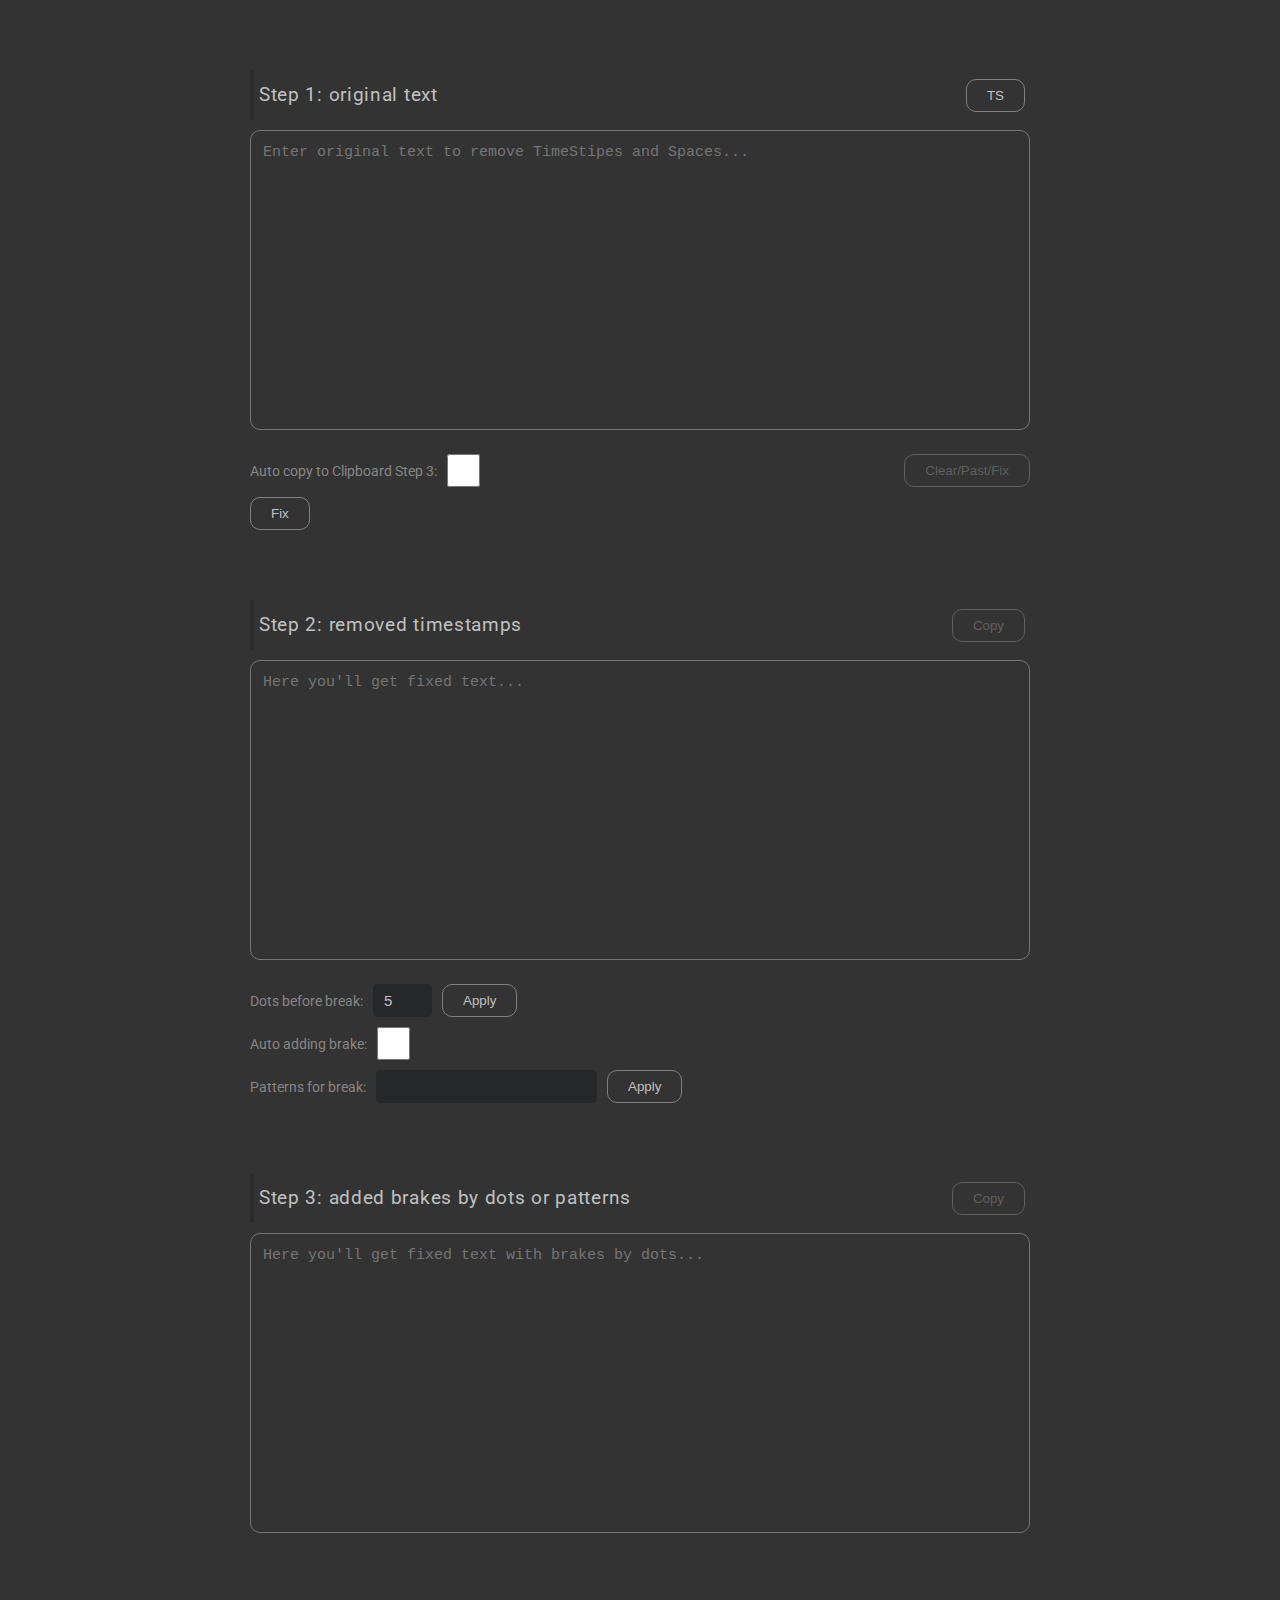
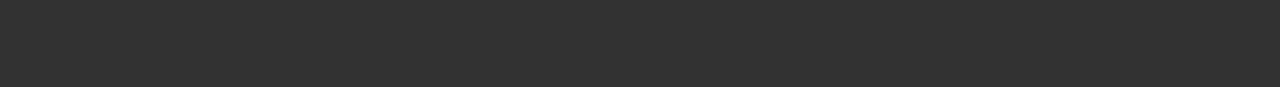
<file: Versions archive/v.1./index.html>
<!DOCTYPE html>
<html lang="en">

<head>
  <meta charset="UTF-8">
  <meta http-equiv="X-UA-Compatible" content="IE=edge">
  <meta name="viewport" content="width=device-width, initial-scale=1.0">
  <link rel="preconnect" href="https://fonts.googleapis.com">
  <link rel="preconnect" href="https://fonts.gstatic.com" crossorigin>
  <link href="https://fonts.googleapis.com/css2?family=Roboto:wght@100;300;400;500;700;900&display=swap"
    rel="stylesheet">
  <link rel="stylesheet" href="style.css">
  <title>YT Transcript editor</title>
</head>

<body>

  <!-- for Console version - without Web UI -->
  <!-- <p class="original_text"></p> -->


  <!-- for Web UI -->
  <div class="app">

    <!-- ------- Step 1: original text ------ -->

    <div class="textArea_box">

      <div class="teaxtarea_header">
        <h3 class="header">Step 1: original text</h3>
        <button class="btn btn_timestamp">TS</button>
      </div>


      <textarea placeholder="Enter original text to remove TimeStipes and Spaces..." wrap="soft" name="" id="" cols="30"
        rows="10" class="textArea textArea_inPut"></textarea>

      <div class="buttons_box space_between">

        <div class="box_btn_input display_block">

          <div class="box_btn_input">
            <label for="">Auto copy to Clipboard Step 3: </label>
            <input type="checkbox" name="" id="checkbox_auto_copy_clipboard" class="input_checkbox">
          </div>

          <div class="btn_apply_original_text">
            <button class="btn btn_fix">Fix</button>
          </div>
        </div>

        <button class="btn btn_clear">Clear/Past/Fix</button>
      </div>


    </div>




    <!-- ------- Step 2: removed timestamps ------ -->

    <div class="textArea_box">

      <div class="teaxtarea_header">
        <h3 class="header">Step 2: removed timestamps</h3>
        <button onclick="copyToClipboard('.textArea_outPut')" class="btn btn_copy">Copy</button>
      </div>

      <textarea placeholder="Here you'll get fixed text..." wrap="soft" name="" id="" cols="30" rows="10"
        class="textArea textArea_outPut" id="txtar_fix1"></textarea>

      <div class="buttons_box">

        <div class="left">

          <div class="box_btn_input margin_bottom">
            <label for="">Dots before break: </label>
            <input value="5" type="number" min="1" max="10" step="1" oninput="validity.valid||(value='');"
              onkeypress="return (event.charCode !=8 && event.charCode ==0 || (event.charCode >= 48 && event.charCode <= 57))"
              class="input input_dots_number">
            <button class="btn btn_brakes">Apply</button>
          </div>


          <div class="box_btn_input">
            <label for="">Auto adding brake: </label>
            <input type="checkbox" name="" id="checkbox_auto_brakes" class="input_checkbox">
          </div>

          <div class="box_btn_input">
            <label for="">Patterns for break: </label>
            <input type="text" class="input input_custom_brakes">
            <button class="btn btn_custom_brakes">Apply</button>
          </div>

        </div>

      </div>

    </div>




    <!-- ------- Step 3: added brakes by dots or patterns ------ -->

    <div class="textArea_box">

      <div class="teaxtarea_header">
        <h3 class="header">Step 3: added brakes by dots or patterns</h3>
        <button onclick="copyToClipboard('.textArea_output_brakes_by_dots')"
          class="btn btn-right_copy  btn_copy">Copy</button>
      </div>


      <textarea placeholder="Here you'll get fixed text with brakes by dots..." wrap="soft" name="" id="" cols="30"
        rows="10" class="textArea textArea_output_brakes_by_dots" id="txtar_fix2"></textarea>


    </div>




  </div>



  <script src="script_webui.js"></script>
</body>

</html>
</file>
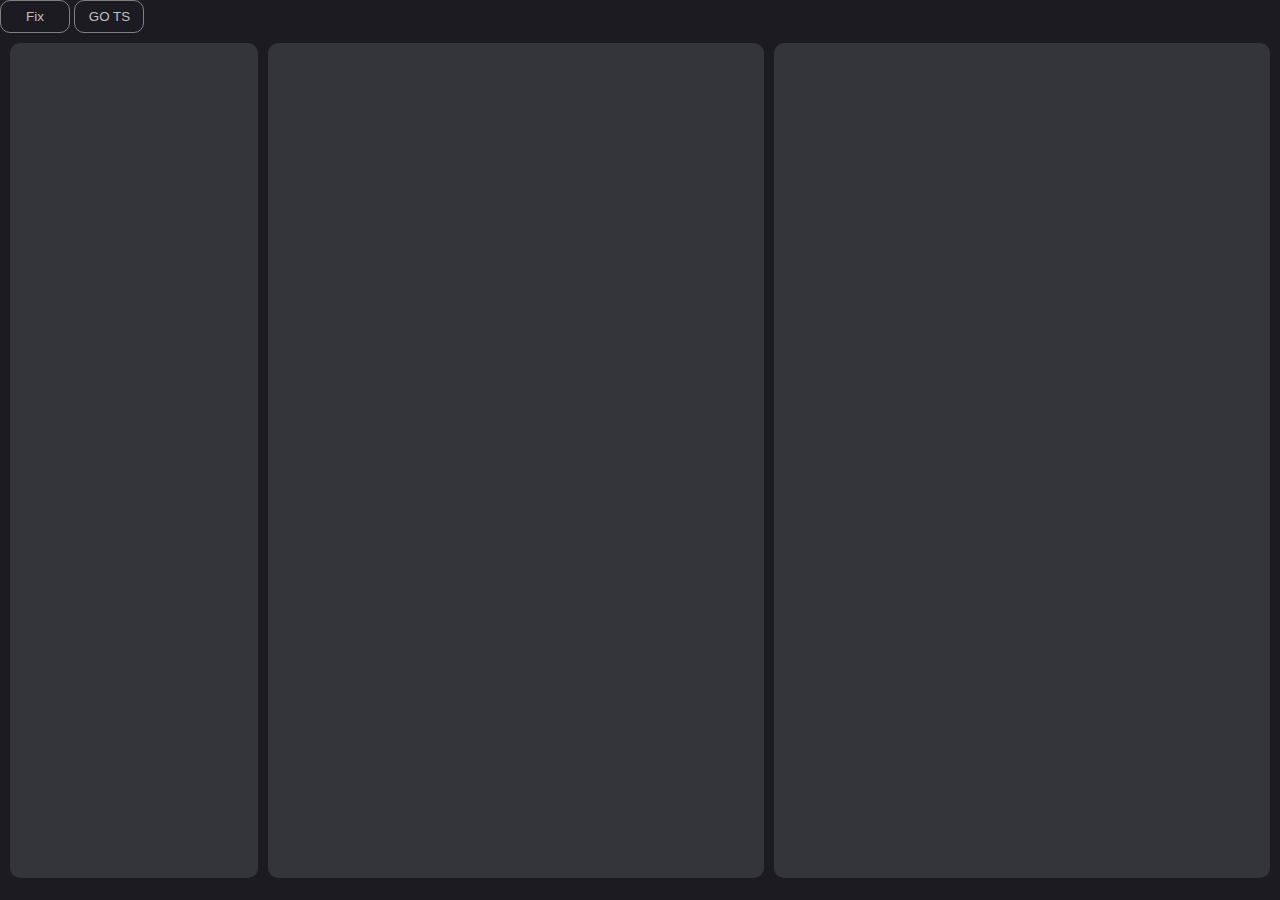
<file: index2.html>
<!DOCTYPE html>
<html lang="en">

<head>
  <meta charset="UTF-8">
  <meta http-equiv="X-UA-Compatible" content="IE=edge">
  <meta name="viewport" content="width=device-width, initial-scale=1.0">
  <link rel="stylesheet" href="styles/timestamp_fix.css">
  <link rel="stylesheet" href="styles/style.css">
  <title>TS test</title>
</head>

<body>

  <button class="btn btn_go_test">Fix</button>

  <button class="btn btn_go_timestamp">GO TS</button>

  <div class="textareas_box">

    <textarea name="" id="" cols="30" rows="10" class="textArea textArea_ts textArea_input_ts"></textarea>

    <textarea name="" id="" cols="30" rows="10" class="textArea textArea_ts_output"></textarea>

    <textarea name="" id="" cols="30" rows="10" class="textArea textArea_ts_final"></textarea>

  </div>











  <script src="script_test_timestamp.js"></script>
</body>

</html>
</file>
<file: Versions archive/v.1./style.css>
* {
  margin: 0;
  padding: 0;
  box-sizing: border-box;
}

body {
  background-color: #333;
  color: rgb(192, 192, 192);
  font-family: 'Roboto', sans-serif;
  padding-bottom: 60px;
}

.original_text {
  display: none;
}

.app {
  max-width: 800px;
  margin: 0 auto;
  padding: 10px;
}

.textArea_box {
  width: 100%;
  margin: 60px 0;
}

.textArea {
  width: 100%;
  height: 300px;
  resize: none;
  background-color: #333;
  color: rgb(192, 192, 192);
  font-size: 15px;
  line-height: 1.3;
  padding: 12px;
  border-radius: 10px;
  outline: none;
  margin: 20px 0;
}

.teaxtarea_header {
  display: flex;
  height: 50px;
  justify-content: space-between;
  align-items: center;
  padding: 5px;
  margin-bottom: -10px;
  border-left: 4px solid rgb(45, 44, 44);
}


.header {
  font-weight: 400;
  letter-spacing: 0.7px;
}

/* -------- BUTTOBS -------- */

.btn {
  padding: 8px 20px;
  border-radius: 10px;
  background-color: transparent;
  border: 1px solid gray;
  color: rgb(192, 192, 192);
  transition: .3s;
}

.btn:hover {
  background-color: #333;
  border: 1px solid rgb(236, 250, 128);
  color: rgb(236, 250, 128);
  transform: scale(1.03);
}

.buttons_box {
  display: flex;
  width: 100%;
  gap: 15px;
}

.buttons_box .left {
  width: 70%;
}

.buttons_box .right {
  width: 30%;
  text-align: right;
}

.btn_copy {
  border-color: rgb(95, 95, 95);
  color: rgb(95, 95, 95);
}

.btn_clear {
  border-color: rgb(95, 95, 95);
  color: rgb(95, 95, 95);
  height: 33px;
}

.btn_clear:hover {
  border-color: rgb(251, 144, 144);
  color: rgb(251, 144, 144);
}

.btn_apply_original_text {
  display: block;
}








/* -------- INPUTS -------- */

.box_btn_input {
  display: flex;
  align-items: center;
  margin-bottom: 10px;
}

.input {
  background-color: #252728;
  border: 1px solid transparent;
  color: rgb(192, 192, 192);
  font-size: 15px;
  border-radius: 5px;
  padding: 7px 10px;
  margin-right: 10px;
}

input:focus {
  outline: none;
}

label {
  margin-right: 10px;
  font-size: 14px;
  color: rgb(136, 133, 133);
}

input::-webkit-outer-spin-button,
input::-webkit-inner-spin-button {
  /* display: none; <- Crashes Chrome on hover */
  -webkit-appearance: none;
  margin: 0;
  /* <-- Apparently some margin are still there even though it's hidden */
}

.input_checkbox {
  background-color: #252728;
  width: 33px;
  height: 33px;
  border-radius: 10px;
}







/* -------- CLASSES HELPERS -------- */

.margin_bottom {
  margin-bottom: 10px;
}

.right_aligning {
  justify-content: right;
}

.space_between {
  justify-content: space-between;
}

.display_block {
  display: block;
}
</file>
<file: styles/timestamp_fix.css>
* {
  margin: 0;
  padding: 0;
  box-sizing: border-box;
}

body {
  background-color: #1D1B22;
  color: rgb(192, 192, 192);
  font-family: 'Roboto', sans-serif;
}

.textareas_box {
  width: 100%;
  height: 95vh;
  display: grid;
  grid-template-columns: 1fr 2fr 2fr;
  gap: 10px;
  padding: 10px;
}


.textArea_ts_final {
  display: block;
  height: 600px;
}
</file>
<file: styles/style.css>
* {
  margin: 0;
  padding: 0;
  box-sizing: border-box;
}

body {
  background-color: #1D1B22;
  color: rgb(192, 192, 192);
  font-family: 'Roboto', sans-serif;
  /* padding-bottom: 60px; */
}

.app {
  display: flex;
  height: 100vh;
}



/* -------- TEMPORARY */

a {
  color: rgb(192, 192, 192);
}




/* -------- LEFT BLOCK -------- */

.left_block {
  width: 350px;
  height: 100%;
  background-color: #26262E;
}


/* -------- CENTER BLOCK -------- */

.center_block {
  width: 100%;
  position: relative;
}

.heading_center {
  margin-top: 20px;
}


/* -------- RIGHT BLOCK -------- */
.right_block {
  width: 250px;
  height: 100%;
  background-color: #26262E;
}





/* -------- TEXTAREA -------- */

.textarea_box {
  width: 800px;
  height: 90%;
  margin: 0 auto;
}

.textarea_box_border {
  width: 100%;
  height: 100%;
  border: 10px solid #34343B;
  background-color: transparent;
}

.textArea {
  width: 100%;
  height: 100%;
  resize: none;
  background-color: #34343B;
  color: #99999D;
  font-size: 15px;
  line-height: 1.3;
  outline: none;
  padding: 20px;
  border-color: transparent;
  border-radius: 10px;
  line-height: 1.4;
  white-space: pre-wrap;
}

.textArea_inPut {
  background-color: transparent;
}

.textArea_inPut::-webkit-scrollbar {
  display: none;
}



/* -------- HEADING BOX -------- */

.heading_box {
  width: 100%;
  padding-left: 15px;
}

.deco_line {
  width: 90%;
  height: 1px;
  background-color: #424249;
  margin-top: 20px;
  margin-bottom: 20px;
}

.heading {
  margin-left: 5px;
}





/* -------- PREVIEW BOX -------- */

.previe_box {
  width: 80%;
  height: 200px;
  /* border: 1px solid gray; */
  border: 2px solid transparent;
  border-radius: 10px;
  margin: 0px auto 10px auto;
  transition: .3s;
}

.previe_box:hover {
  border: 2px solid #9e9ea1;
  border-radius: 10px;
}

.preview_active {
  border: 2px solid #9e9ea1;
  border-radius: 10px;
}

.textarea_preview {
  overflow: hidden;
  padding: 8px;
  font-size: 3px;
}

.display_none {
  display: none;
}



/* -------- BUTTOBS -------- */

.btn {
  padding-top: 8px;
  padding-bottom: 8px;
  border-radius: 10px;
  width: 70px;
  background-color: transparent;
  border: 1px solid gray;
  color: rgb(192, 192, 192);
  transition: .3s;
}

.btn:hover {
  background-color: transparent;
  border: 1px solid rgb(236, 250, 128);
  color: rgb(236, 250, 128);
  transform: scale(1.03);
}




/* -------- LEFT BUTTOBS CONTAINER -------- */

.button_container {
  display: flex;
  align-items: center;
  margin-left: 15px;
  margin-right: 20px;
  margin-bottom: 11px;
  justify-content: space-between;
}

.btn_label {
  font-size: 15px;
  color: rgb(151, 149, 149);
}


.ico_header {
  margin-top: 20px;
  display: flex;
  align-items: center;
}

.icon {
  opacity: 0.3;
}


/* -------- INPUTS -------- */

.input {
  background-color: #34343B;
  border: 1px solid transparent;
  color: rgb(192, 192, 192);
  font-size: 15px;
  border-radius: 5px;
  padding: 7px 10px;
  /* margin-right: 10px; */
}

input:focus {
  outline: none;
}


input::-webkit-outer-spin-button,
input::-webkit-inner-spin-button {
  /* display: none; <- Crashes Chrome on hover */
  -webkit-appearance: none;
  margin: 0;
  /* <-- Apparently some margin are still there even though it's hidden */
}

.input_checkbox {
  background-color: #252728;
  width: 29px;
  height: 29px;
  border-radius: 10px;
}

.input_custom_brakes {
  width: 60%;
}


/* input[type='checkbox'] {
  accent-color: #34343B;
} */


input[type=checkbox] {
  position: relative;
  cursor: pointer;
}

input[type=checkbox]:before {
  content: "";
  position: absolute;
  width: 30px;
  height: 30px;
  top: 0;
  left: -5px;
  border: 1px solid #34343B;
  border-radius: 2px;
  padding: 1px;
  background-color: #34343B;
}

input[type=checkbox]:checked:before {
  background-color: #34343B;
}

input[type=checkbox]:checked:after {
  content: "";
  display: block;
  width: 15px;
  height: 15px;
  border: solid rgb(151, 149, 149);
  border-width: 0 2px 2px 0;
  -webkit-transform: rotate(45deg);
  -ms-transform: rotate(45deg);
  transform: rotate(45deg);
  position: absolute;
  top: 4px;
  left: 4px;
}




.subheading {
  font-weight: 500;
  text-align: center;
  margin-bottom: 10px;
  /* margin-left: 20px; */
  color: rgb(151, 149, 149);
}

.margin_bottom {
  margin-bottom: 30px;
}

.margin-top-bottom-left {
  margin-top: 25px;
  margin-bottom: 25px;
  margin-left: 15px;

}


.margin_auto {
  margin-left: auto;
  margin-right: auto;
}

.align_center {
  text-align: center;
}
</file>
